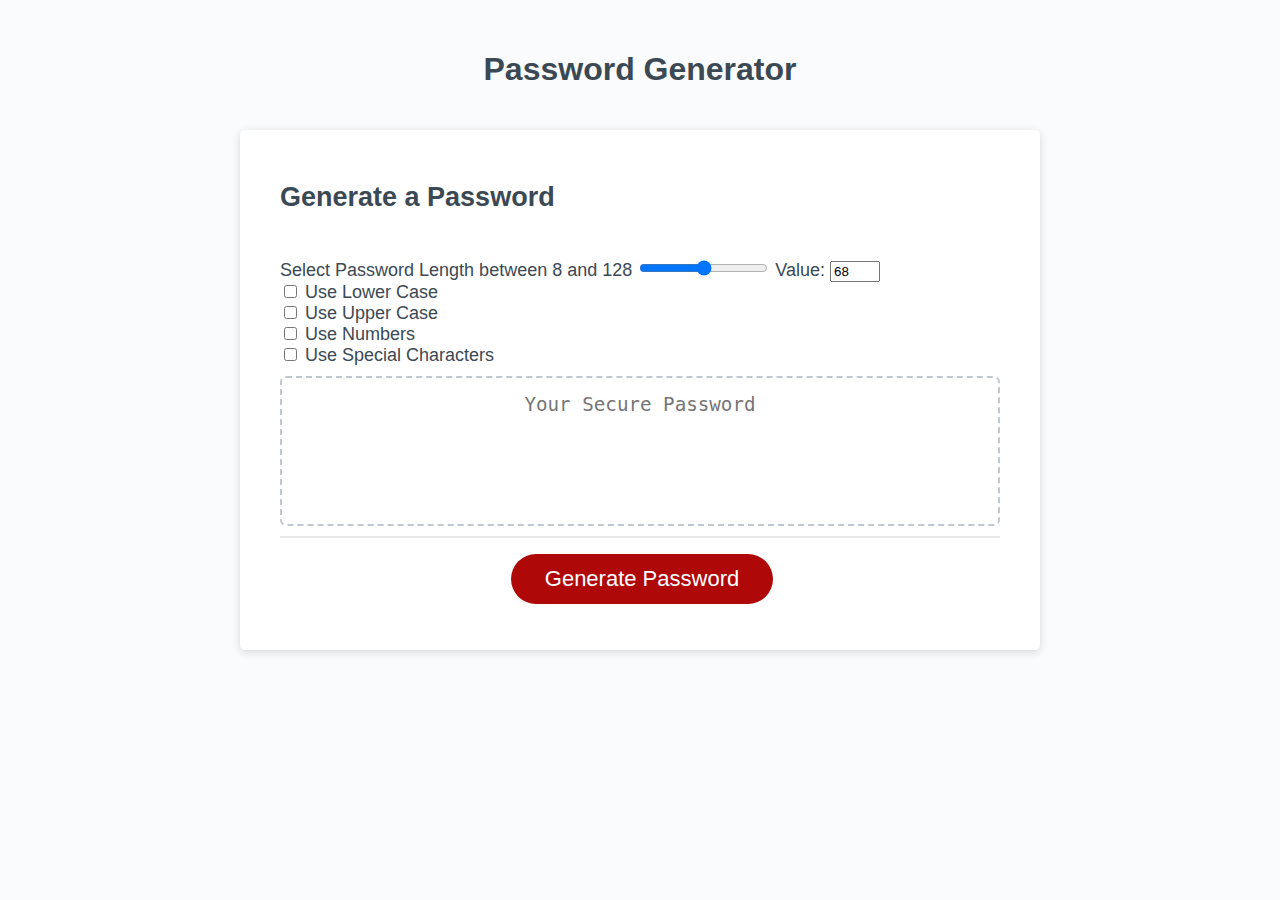
<file: index.html>
<!DOCTYPE html>
<html lang="en">
  <head>
    <meta charset="UTF-8" />
    <meta name="viewport" content="width=device-width, initial-scale=1.0" />
    <meta http-equiv="X-UA-Compatible" content="ie=edge" />
    <title>Password Generator</title>
    <link rel="stylesheet" href="https://stackpath.bootstrapcdn.com/bootstrap/4.5.0/css/bootstrap.min.css" integrity="sha384-9aIt2nRpC12Uk9gS9baDl411NQApFmC26EwAOH8WgZl5MYYxFfc+NcPb1dKGj7Sk" crossorigin="anonymous"> 

    <link rel="stylesheet" href="Develop/style.css" />
</head>
  <body>
    <div class="wrapper">
      <header>
        <h1>Password Generator</h1>
      </header>
      <div class="card">
        <div class="card-header">
          <h2>Generate a Password</h2>
        </div>

      <!-- Included this p tag for displaying the error message -->
      <p id="message"></p>
     
      <form name="myForm">
        <!-- Included this slider for selecting the pasword length -->
        <label for="rangeInput">Select Password Length between 8 and 128</label>
        <input type="range" id="rangeInput" name="rangeInput" min="8" max="128" oninput="displayValue(this.value);">
       
        <!-- The value of the slider is displayed -->
        <label for="value">Value: </label>
        <input type="text" id="textInput" value="68" style="width: 50px;" readonly>
        
        <!-- Included Bootstrap toggler for Character types lowercase, uppercase, numbers, special characters -->
        <div class="custom-control custom-switch">
            <input type="checkbox" class="custom-control-input" id="switch1" name="lowerCase" >
            <label class="custom-control-label" for="switch1">Use Lower Case</label>
          </div>

          <div class="custom-control custom-switch">
            <input type="checkbox" class="custom-control-input" id="switch2" name="upperCase">
            <label class="custom-control-label" for="switch2">Use Upper Case</label>
          </div>

          <div class="custom-control custom-switch">
            <input type="checkbox" class="custom-control-input" id="switch3" name="numbers">
            <label class="custom-control-label" for="switch3">Use Numbers</label>
          </div>

          <div class="custom-control custom-switch">
            <input type="checkbox" class="custom-control-input" id="switch4" name="specialChars">
            <label class="custom-control-label" for="switch4">Use Special Characters</label>
          </div>
      </form>
        
        <!-- Generated Password is shown in this text area -->
        <div class="card-body">
          <textarea
            readonly
            id="password"
            placeholder="Your Secure Password"
            aria-label="Generated Password"></textarea>
        </div>

        <!-- On clicking this button displays the new password -->
        <!-- Changed to semantic HTML -->
        <footer class="card-footer">
          <button id="generate" class="btn">Generate Password</button>
        </footer>
  
      </div>
     
    </div>
    <script src="Develop/script.js"></script>
  </body>
</html>
</file>
<file: Develop/style.css>
*,
*::before,
*::after {
  box-sizing: border-box;
}

html,
body,
.wrapper {
  height: 100%;
  margin: 0;
  padding: 0;
}

body {
  font-family: sans-serif;
  background-color: #f9fbfd;
}

/* Error message Styling */
#message{
    color: red;
    font-size: 20px;
}

.wrapper {
  padding-top: 30px;
  padding-left: 20px;
  padding-right: 20px;
}

header {
  text-align: center;
  padding: 20px;
  padding-top: 0px;
  color: hsl(206, 17%, 28%);
} 

.card {
  background-color: hsl(0, 0%, 100%);
  border-radius: 5px;
  border-width: 1px;
  box-shadow: rgba(0, 0, 0, 0.15) 0px 2px 8px 0px;
  color: hsl(206, 17%, 28%);
  font-size: 18px;
  margin: 0 auto;
  max-width: 800px;
  padding: 30px 40px;
}

/* Added to override the bootstrap settings*/
.card-header{
    background-color: white;
}

.card-header::after {
  content: " ";
  display: block;
  width: 100%;
  background: #e7e9eb;
  height: 2px;
  background-color: white;
}

.card-body {
  min-height: 100px;
}

/*Included to override the bootstrap settings */
.card-footer {
    text-align: center;
    background-color: white;
    border-top: none;
}

.card-footer::before {
  content: " ";
  display: block;
  width: 100%;
  background: #e7e9eb;
  height: 2px;
}

.card-footer::after {
  content: " ";
  display: block;
  clear: both;
  background-color: white;
}

.btn {
  border: none;
  background-color: hsl(360, 91%, 36%);
  border-radius: 25px;
  box-shadow: rgba(0, 0, 0, 0.1) 0px 1px 6px 0px rgba(0, 0, 0, 0.2) 0px 1px 1px
    0px;
  color: hsl(0, 0%, 100%);
  display: inline-block;
  font-size: 22px;
  line-height: 22px;
  margin: 16px 16px 16px 20px;
  padding: 14px 34px;
  text-align: center;
  cursor: pointer;
}

button[disabled] {
  cursor: default;
  background: #c0c7cf;
}

.float-right {
  float: right;
}

#password {
  -webkit-appearance: none;
  -moz-appearance: none;
  appearance: none;
  border: none;
  display: block;
  width: 100%;
  padding-top: 15px;
  padding-left: 15px;
  padding-right: 15px;
  padding-bottom: 85px;
  font-size: 1.2rem;
  text-align: center;
  margin-top: 10px;
  margin-bottom: 10px;
  border: 2px dashed #c0c7cf;
  border-radius: 6px;
  resize: none;
  overflow: hidden;
}

@media (max-width: 690px) {
  .btn {
    font-size: 1rem;
    margin: 16px 0px 0px 0px;
    padding: 10px 15px;
  }

  #password {
    font-size: 1rem;
  }
}

@media (max-width: 500px) {
  .btn {
    font-size: 0.8rem;
  }
}
</file>
